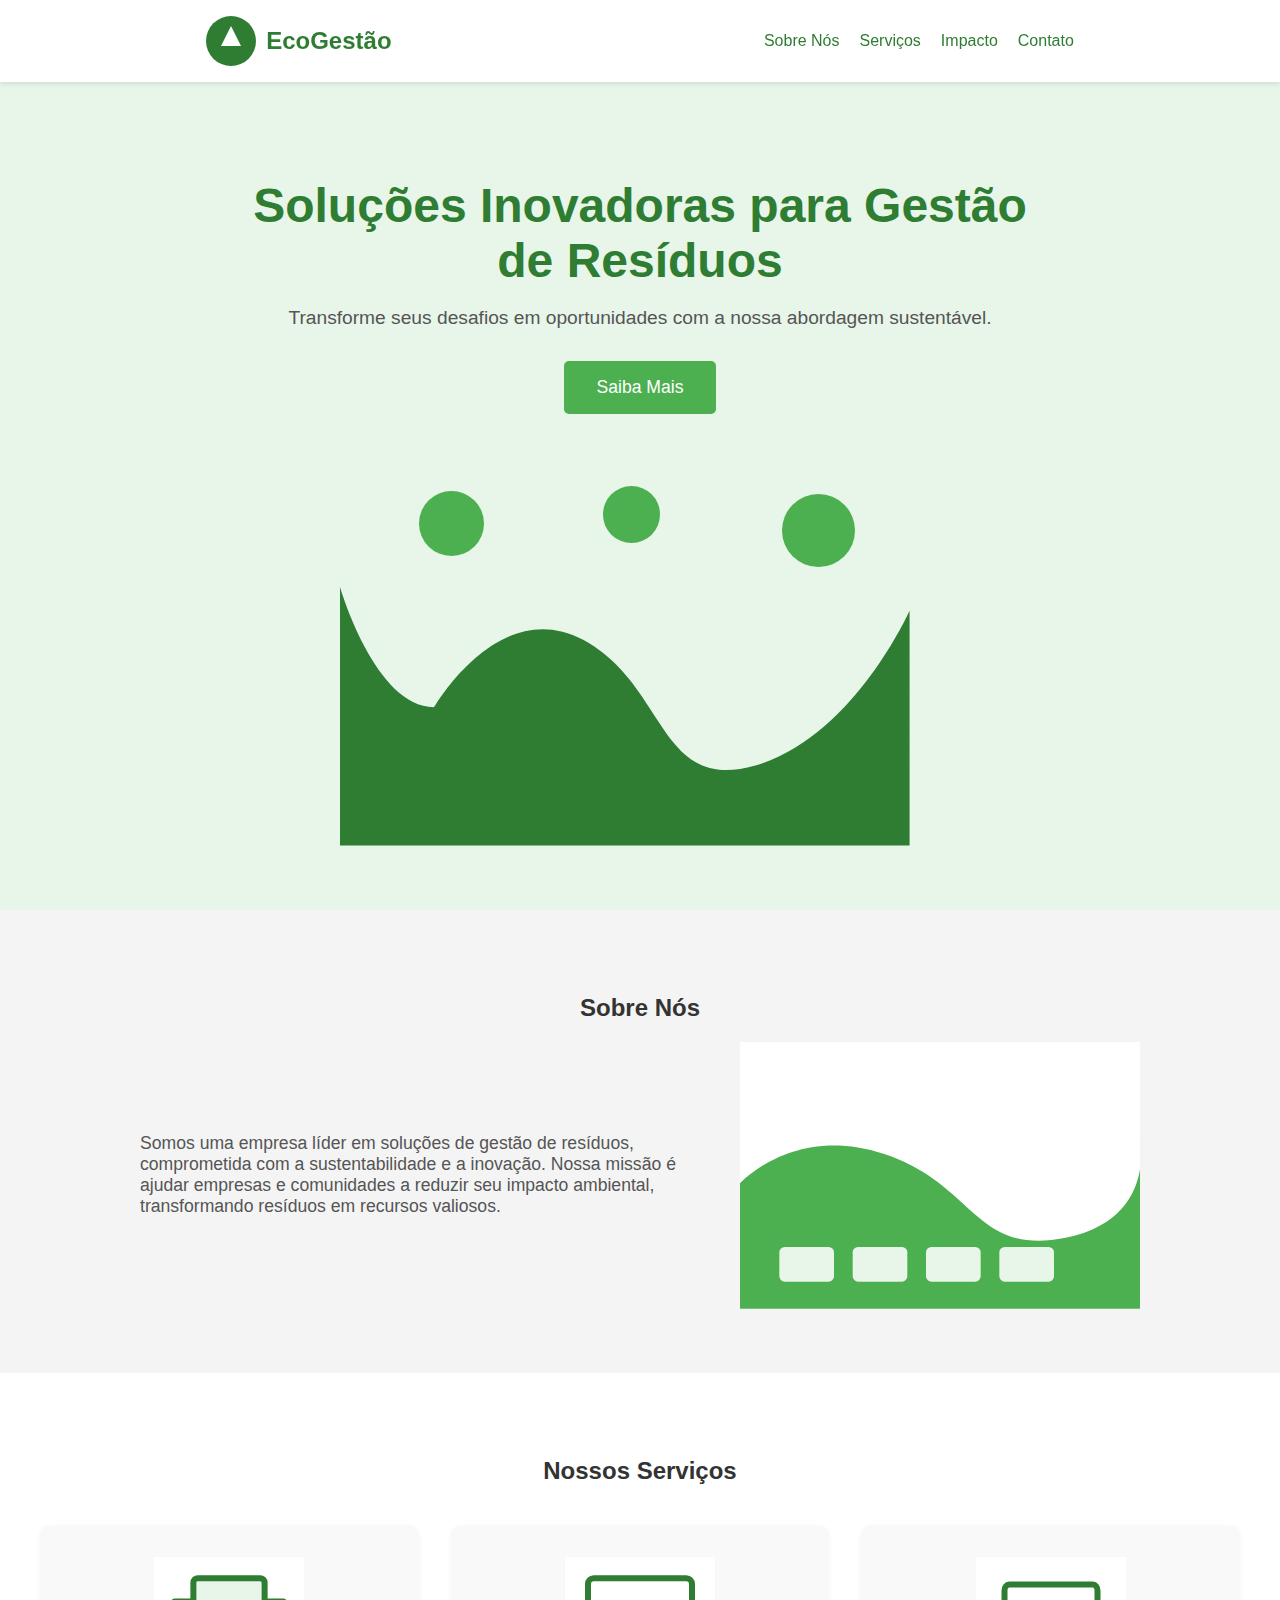
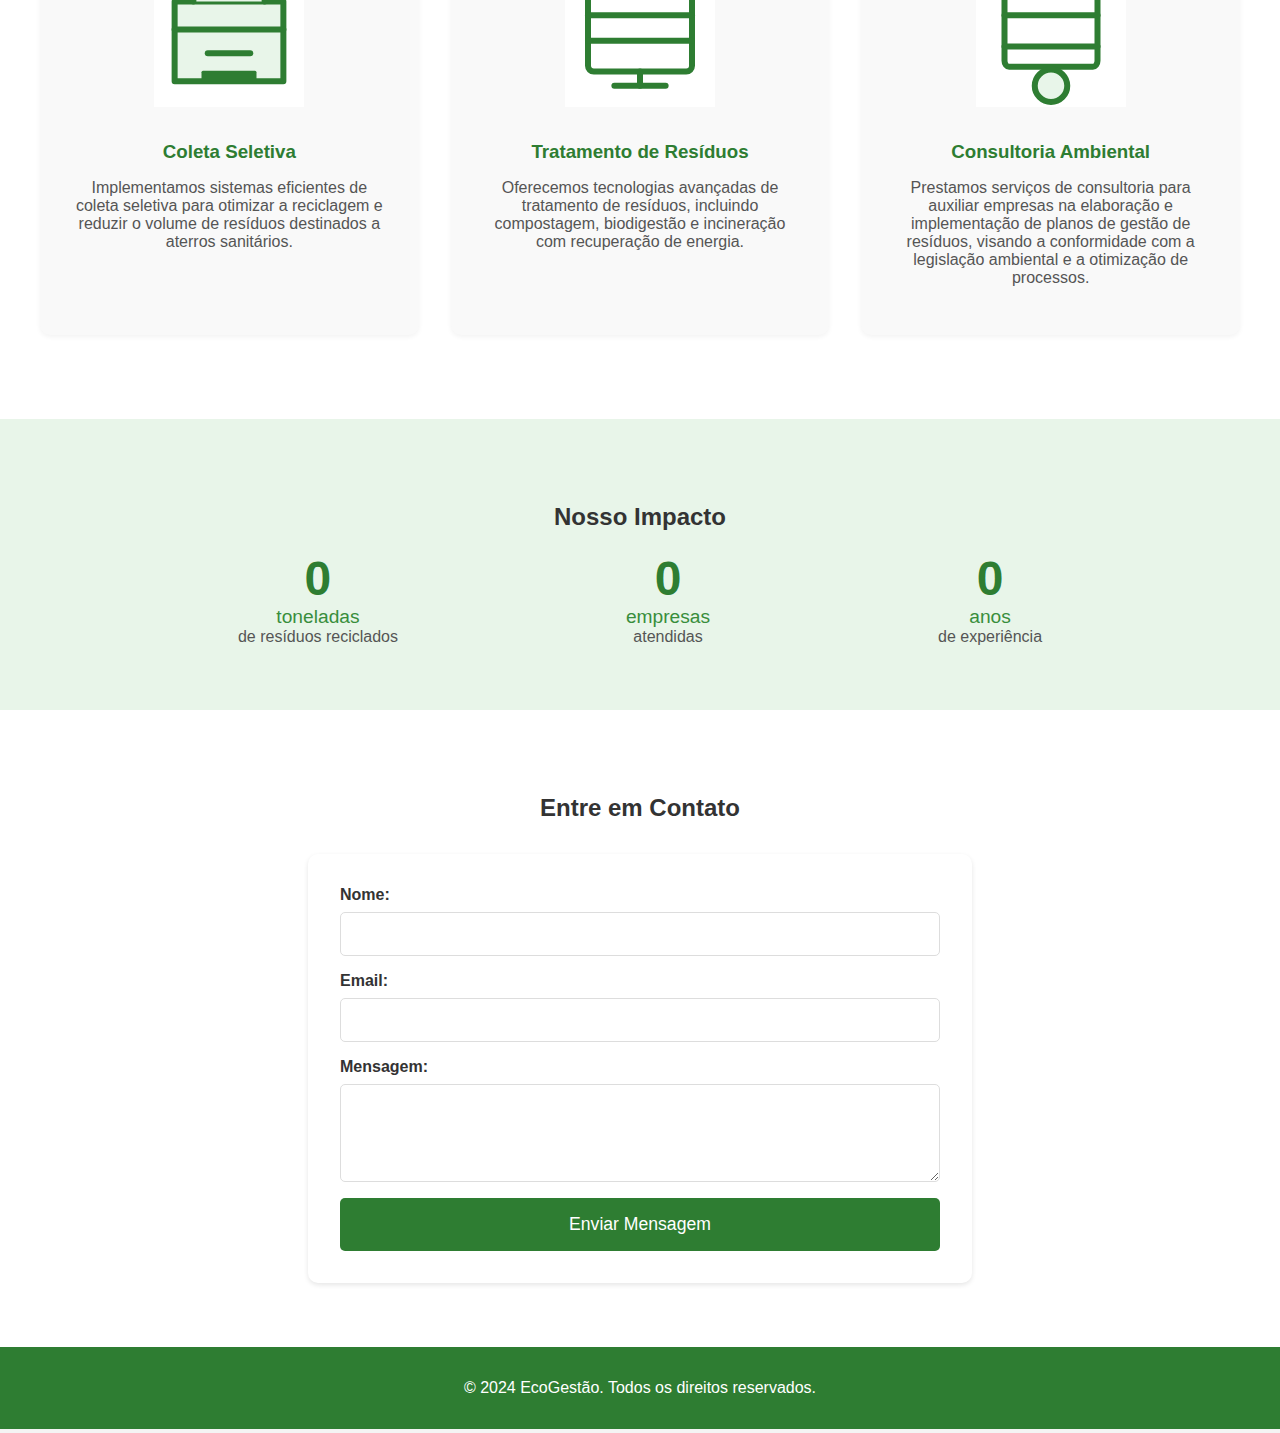
<file: index.html>
<html lang="pt-BR">
<head>
    <meta charset="UTF-8">
    <meta name="viewport" content="width=device-width, initial-scale=1.0">
    <title>Gestão de Resíduos - Soluções Sustentáveis</title>
    <link rel="stylesheet" href="style.css">
    <script src="script.js" type="module"></script>
    <link rel="importmap" href="import-map.json">
</head>
<body>

    <header>
        <nav>
            <div class="logo">
                <a href="#">
                    <svg width="50" height="50" viewBox="0 0 50 50" fill="none" xmlns="http://www.w3.org/2000/svg">
                        <circle cx="25" cy="25" r="25" fill="#2E7D32"/>
                        <path d="M25 10 L35 30 L15 30 Z" fill="white"/>
                    </svg>
                    <span>EcoGestão</span>
                </a>
            </div>
            <ul>
                <li><a href="#sobre">Sobre Nós</a></li>
                <li><a href="#servicos">Serviços</a></li>
                <li><a href="#impacto">Impacto</a></li>
                <li><a href="#contato">Contato</a></li>
            </ul>
        </nav>
    </header>

    <section id="hero">
        <div class="hero-content">
            <h1>Soluções Inovadoras para Gestão de Resíduos</h1>
            <p>Transforme seus desafios em oportunidades com a nossa abordagem sustentável.</p>
            <button>Saiba Mais</button>
        </div>
        <div class="hero-image">
            <img src="hero.svg" alt="Gestão de Resíduos">
        </div>
    </section>

    <section id="sobre">
        <h2>Sobre Nós</h2>
        <div class="sobre-content">
            <p>Somos uma empresa líder em soluções de gestão de resíduos, comprometida com a sustentabilidade e a inovação. Nossa missão é ajudar empresas e comunidades a reduzir seu impacto ambiental, transformando resíduos em recursos valiosos.</p>
            <img src="sobre.svg" alt="Equipe trabalhando">
        </div>
    </section>

    <section id="servicos">
        <h2>Nossos Serviços</h2>
        <div class="servicos-grid">
            <div class="servico">
                <img src="coleta.svg" alt="Coleta Seletiva">
                <h3>Coleta Seletiva</h3>
                <p>Implementamos sistemas eficientes de coleta seletiva para otimizar a reciclagem e reduzir o volume de resíduos destinados a aterros sanitários.</p>
            </div>
            <div class="servico">
                <img src="tratamento.svg" alt="Tratamento de Resíduos">
                <h3>Tratamento de Resíduos</h3>
                <p>Oferecemos tecnologias avançadas de tratamento de resíduos, incluindo compostagem, biodigestão e incineração com recuperação de energia.</p>
            </div>
            <div class="servico">
                <img src="consultoria.svg" alt="Consultoria Ambiental">
                <h3>Consultoria Ambiental</h3>
                <p>Prestamos serviços de consultoria para auxiliar empresas na elaboração e implementação de planos de gestão de resíduos, visando a conformidade com a legislação ambiental e a otimização de processos.</p>
            </div>
        </div>
    </section>

    <section id="impacto">
        <h2>Nosso Impacto</h2>
        <div class="impacto-numeros">
            <div class="numero">
                <span class="valor" data-target="2500">0</span>
                <span class="unidade">toneladas</span>
                <span class="descricao">de resíduos reciclados</span>
            </div>
            <div class="numero">
                <span class="valor" data-target="500">0</span>
                <span class="unidade">empresas</span>
                <span class="descricao">atendidas</span>
            </div>
            <div class="numero">
                <span class="valor" data-target="10">0</span>
                <span class="unidade">anos</span>
                <span class="descricao">de experiência</span>
            </div>
        </div>
    </section>

    <section id="contato">
        <h2>Entre em Contato</h2>
        <form id="form-contato">
            <div class="form-group">
                <label for="nome">Nome:</label>
                <input type="text" id="nome" name="nome" required>
            </div>
            <div class="form-group">
                <label for="email">Email:</label>
                <input type="email" id="email" name="email" required>
            </div>
            <div class="form-group">
                <label for="mensagem">Mensagem:</label>
                <textarea id="mensagem" name="mensagem" rows="4" required></textarea>
            </div>
            <button type="submit">Enviar Mensagem</button>
        </form>
    </section>

    <footer>
        <p>&copy; 2024 EcoGestão. Todos os direitos reservados.</p>
    </footer>

</body>
</html>
</file>
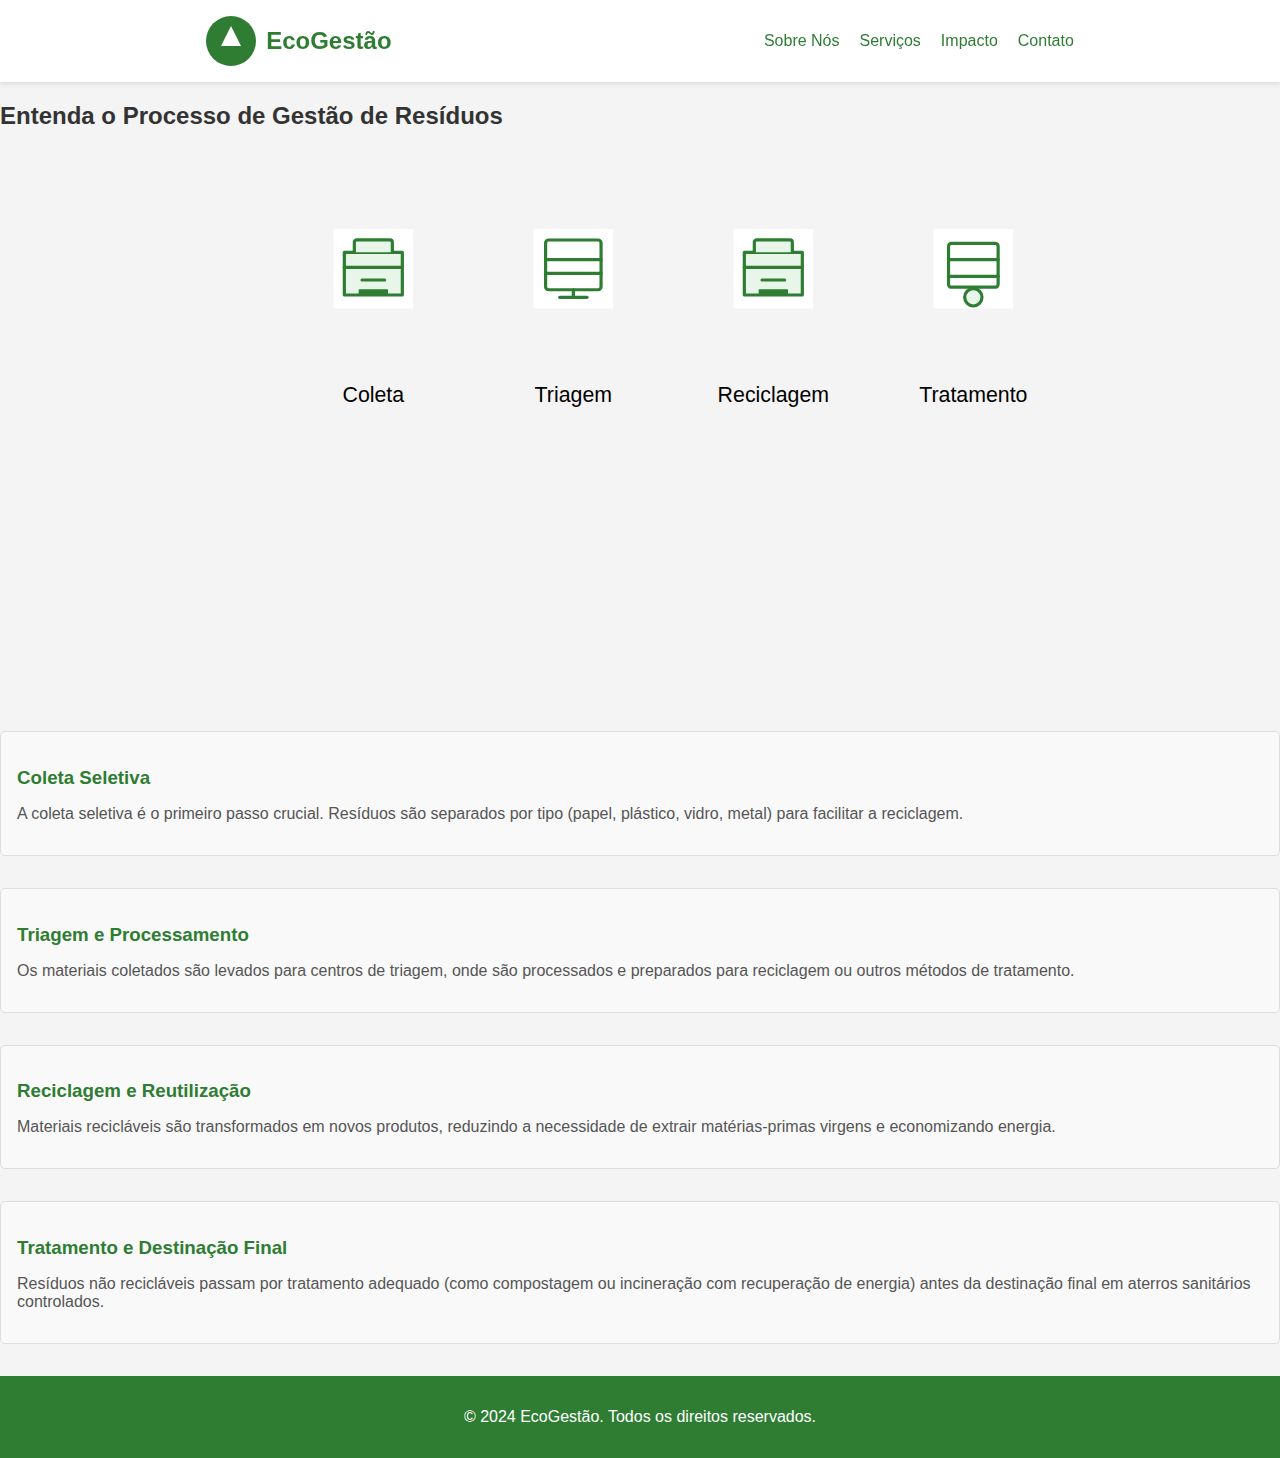
<file: explicacao.html>
<!DOCTYPE html>
<html lang="pt-BR">
<head>
    <meta charset="UTF-8">
    <meta name="viewport" content="width=device-width, initial-scale=1.0">
    <title>Explicação Detalhada - Gestão de Resíduos</title>
    <link rel="stylesheet" href="style.css">
    <script src="explicacao.js" type="module"></script>
    <link rel="importmap" href="import-map.json">
    <style>
        #animation-container {
            width: 80%;
            max-width: 800px;
            margin: 2rem auto;
            text-align: center;
        }

        #animation-svg {
            width: 100%;
            height: auto;
        }

        .step {
            margin-bottom: 2rem;
            padding: 1rem;
            border: 1px solid #ddd;
            border-radius: 5px;
            background-color: #f9f9f9;
        }

        .step h3 {
            color: #2E7D32;
            margin-bottom: 0.5rem;
        }

        .step p {
            color: #555;
            text-align: left;
        }
    </style>
</head>
<body>

    <header>
        <nav>
            <div class="logo">
                <a href="index.html">
                    <svg width="50" height="50" viewBox="0 0 50 50" fill="none" xmlns="http://www.w3.org/2000/svg">
                        <circle cx="25" cy="25" r="25" fill="#2E7D32"/>
                        <path d="M25 10 L35 30 L15 30 Z" fill="white"/>
                    </svg>
                    <span>EcoGestão</span>
                </a>
            </div>
            <ul>
                <li><a href="index.html#sobre">Sobre Nós</a></li>
                <li><a href="index.html#servicos">Serviços</a></li>
                <li><a href="index.html#impacto">Impacto</a></li>
                <li><a href="index.html#contato">Contato</a></li>
            </ul>
        </nav>
    </header>

    <section id="explicacao">
        <h2>Entenda o Processo de Gestão de Resíduos</h2>

        <div id="animation-container">
            <svg id="animation-svg" viewBox="0 0 600 400">
                <!-- Circles replaced with images -->
                <image id="coleta" x="70" y="50" width="60" height="60" href="coleta.svg" />
                <image id="triagem" x="220" y="50" width="60" height="60" href="tratamento.svg" />
                <image id="reciclagem" x="370" y="50" width="60" height="60" href="coleta.svg" />
                <image id="tratamento" x="520" y="50" width="60" height="60" href="consultoria.svg" />

                <text x="100" y="180" text-anchor="middle">Coleta</text>
                <text x="250" y="180" text-anchor="middle">Triagem</text>
                <text x="400" y="180" text-anchor="middle">Reciclagem</text>
                <text x="550" y="180" text-anchor="middle">Tratamento</text>
            </svg>
        </div>

        <div class="step">
            <h3>Coleta Seletiva</h3>
            <p>A coleta seletiva é o primeiro passo crucial. Resíduos são separados por tipo (papel, plástico, vidro, metal) para facilitar a reciclagem.</p>
        </div>

        <div class="step">
            <h3>Triagem e Processamento</h3>
            <p>Os materiais coletados são levados para centros de triagem, onde são processados e preparados para reciclagem ou outros métodos de tratamento.</p>
        </div>

        <div class="step">
            <h3>Reciclagem e Reutilização</h3>
            <p>Materiais recicláveis são transformados em novos produtos, reduzindo a necessidade de extrair matérias-primas virgens e economizando energia.</p>
        </div>

        <div class="step">
            <h3>Tratamento e Destinação Final</h3>
            <p>Resíduos não recicláveis passam por tratamento adequado (como compostagem ou incineração com recuperação de energia) antes da destinação final em aterros sanitários controlados.</p>
        </div>
    </section>

    <footer>
        <p>&copy; 2024 EcoGestão. Todos os direitos reservados.</p>
    </footer>

</body>
</html>
</file>
<file: style.css>
body {
    font-family: 'Arial', sans-serif;
    margin: 0;
    padding: 0;
    background-color: #f4f4f4;
    color: #333;
}

header {
    background-color: #fff;
    color: #2E7D32;
    padding: 1rem 0;
    box-shadow: 0 2px 5px rgba(0, 0, 0, 0.1);
    position: sticky;
    top: 0;
    z-index: 100;
}

nav {
    display: flex;
    justify-content: space-around;
    align-items: center;
    max-width: 1200px;
    margin: 0 auto;
}

.logo a {
    display: flex;
    align-items: center;
    color: #2E7D32;
    text-decoration: none;
    font-weight: bold;
    font-size: 1.5rem;
}

.logo svg {
    margin-right: 10px;
}

nav ul {
    list-style: none;
    display: flex;
    gap: 20px;
}

nav a {
    text-decoration: none;
    color: #2E7D32;
    font-weight: 500;
    transition: color 0.3s ease;
}

nav a:hover {
    color: #388E3C;
}

#hero {
    background-color: #E8F5E9;
    padding: 4rem 0;
    text-align: center;
}

.hero-content {
    max-width: 800px;
    margin: 0 auto;
}

.hero-content h1 {
    font-size: 3rem;
    color: #2E7D32;
    margin-bottom: 1rem;
}

.hero-content p {
    font-size: 1.2rem;
    color: #555;
    margin-bottom: 2rem;
}

.hero-content button {
    background-color: #4CAF50;
    color: white;
    padding: 1rem 2rem;
    border: none;
    border-radius: 5px;
    cursor: pointer;
    font-size: 1.1rem;
    transition: background-color 0.3s ease;
}

.hero-content button:hover {
    background-color: #388E3C;
}

.hero-image img {
    width: 80%;
    max-width: 600px;
    margin-top: 2rem;
}

#sobre {
    padding: 4rem 0;
    text-align: center;
}

.sobre-content {
    max-width: 1000px;
    margin: 0 auto;
    display: flex;
    align-items: center;
    justify-content: space-around;
    gap: 20px;
}

.sobre-content p {
    font-size: 1.1rem;
    color: #555;
    text-align: left;
    flex: 1;
}

.sobre-content img {
    width: 40%;
    max-width: 400px;
}

#servicos {
    background-color: #fff;
    padding: 4rem 0;
    text-align: center;
}

.servicos-grid {
    max-width: 1200px;
    margin: 0 auto;
    display: grid;
    grid-template-columns: repeat(auto-fit, minmax(300px, 1fr));
    gap: 2rem;
    padding: 20px;
}

.servico {
    background-color: #f9f9f9;
    padding: 2rem;
    border-radius: 10px;
    box-shadow: 0 2px 5px rgba(0, 0, 0, 0.05);
}

.servico img {
    width: 80%;
    max-width: 150px;
    margin-bottom: 1rem;
}

.servico h3 {
    color: #2E7D32;
    margin-bottom: 0.5rem;
}

.servico p {
    color: #555;
}

#impacto {
    background-color: #E8F5E9;
    padding: 4rem 0;
    text-align: center;
}

.impacto-numeros {
    max-width: 1000px;
    margin: 0 auto;
    display: flex;
    justify-content: space-around;
    flex-wrap: wrap;
    gap: 2rem;
}

.numero {
    text-align: center;
}

.valor {
    font-size: 3rem;
    font-weight: bold;
    color: #2E7D32;
}

.unidade {
    font-size: 1.2rem;
    color: #388E3C;
    display: block;
}

.descricao {
    color: #555;
}

#contato {
    background-color: #fff;
    padding: 4rem 0;
    text-align: center;
}

#contato h2 {
    margin-bottom: 2rem;
}

#form-contato {
    max-width: 600px;
    margin: 0 auto;
    padding: 2rem;
    border-radius: 10px;
    box-shadow: 0 2px 5px rgba(0, 0, 0, 0.1);
    display: flex;
    flex-direction: column;
    gap: 1rem;
}

.form-group {
    display: flex;
    flex-direction: column;
    align-items: flex-start;
}

.form-group label {
    font-weight: bold;
    margin-bottom: 0.5rem;
    color: #333;
}

.form-group input,
.form-group textarea {
    width: 100%;
    padding: 0.75rem;
    border: 1px solid #ddd;
    border-radius: 5px;
    font-size: 1rem;
}

#form-contato button {
    background-color: #2E7D32;
    color: white;
    padding: 1rem 2rem;
    border: none;
    border-radius: 5px;
    cursor: pointer;
    font-size: 1.1rem;
    transition: background-color 0.3s ease;
}

#form-contato button:hover {
    background-color: #388E3C;
}

footer {
    background-color: #2E7D32;
    color: white;
    text-align: center;
    padding: 1rem 0;
}

/* Media Queries for Responsiveness */
@media (max-width: 768px) {
    nav {
        flex-direction: column;
        align-items: center;
    }

    nav ul {
        margin-top: 1rem;
        flex-direction: column;
        text-align: center;
    }

    .hero-content h1 {
        font-size: 2.5rem;
    }

    .sobre-content {
        flex-direction: column;
    }

    .sobre-content img {
        width: 100%;
    }

    .impacto-numeros {
        flex-direction: column;
    }
}
</file>
